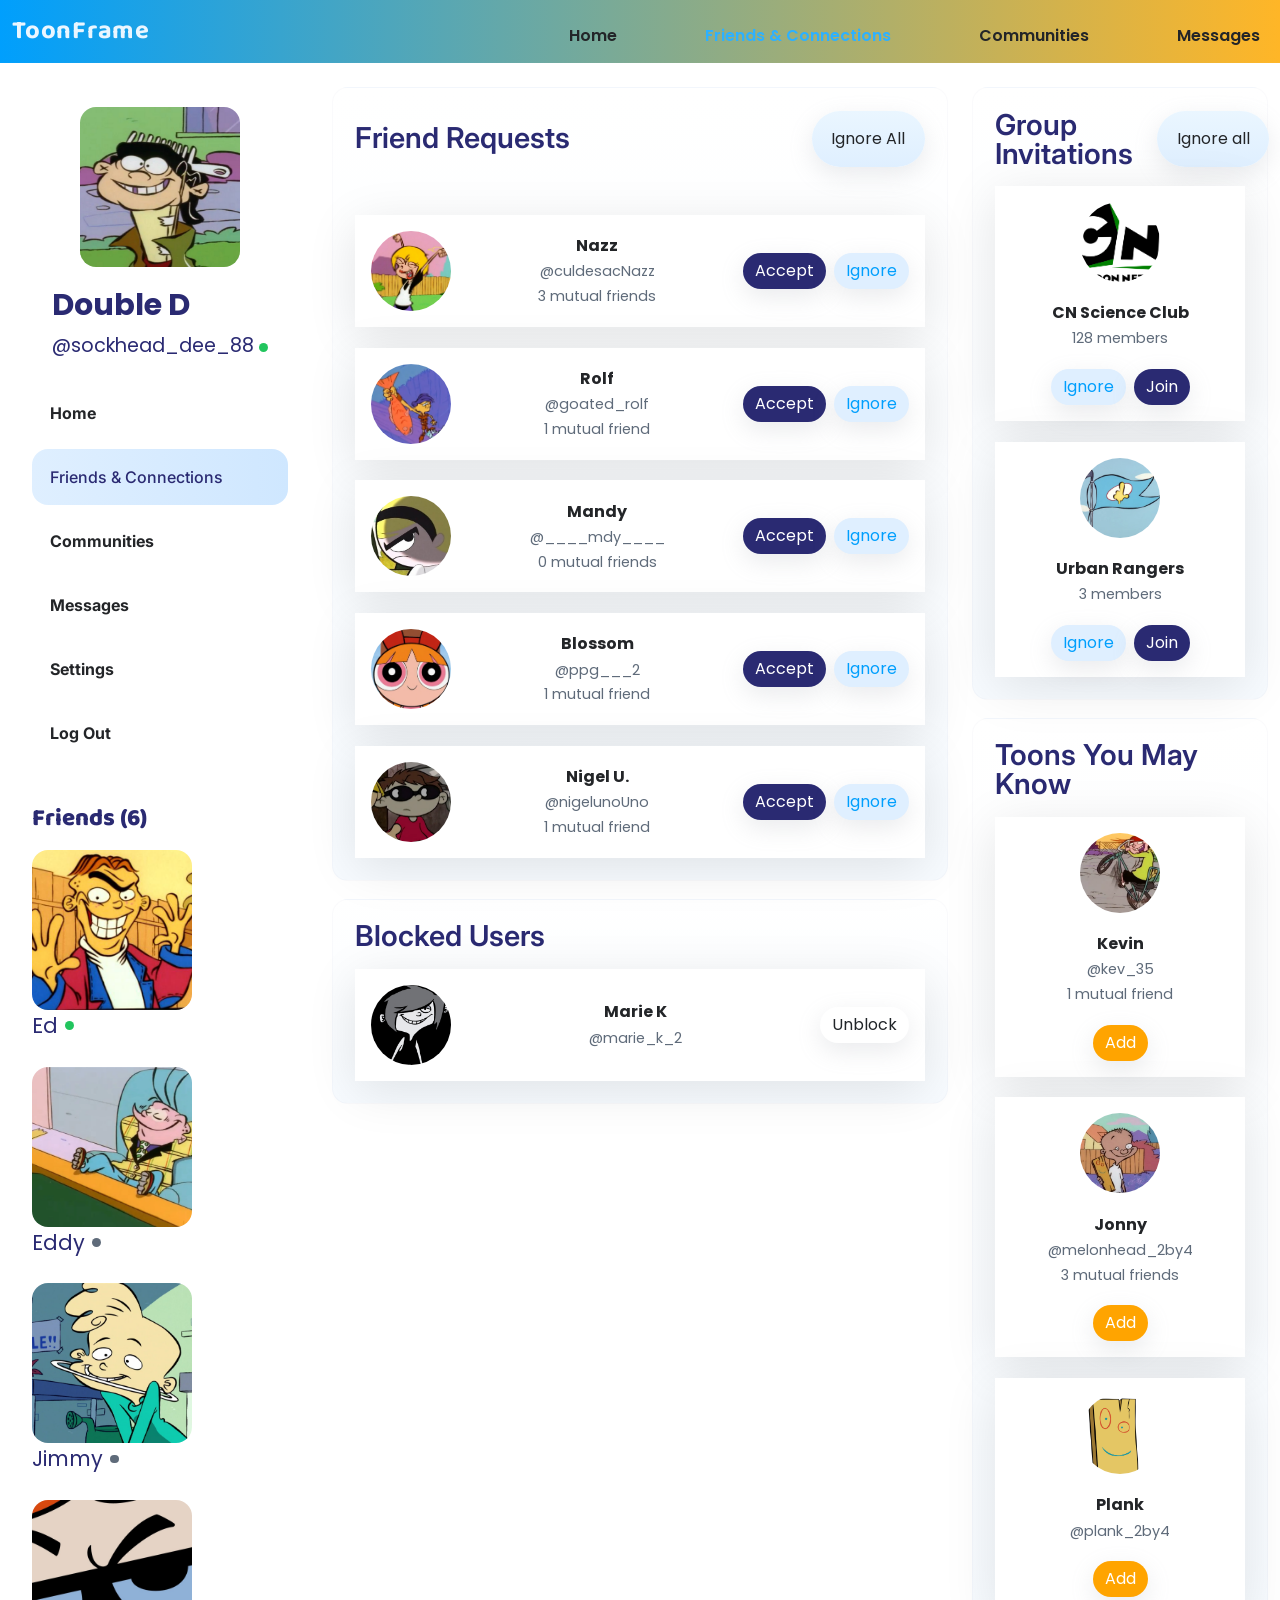
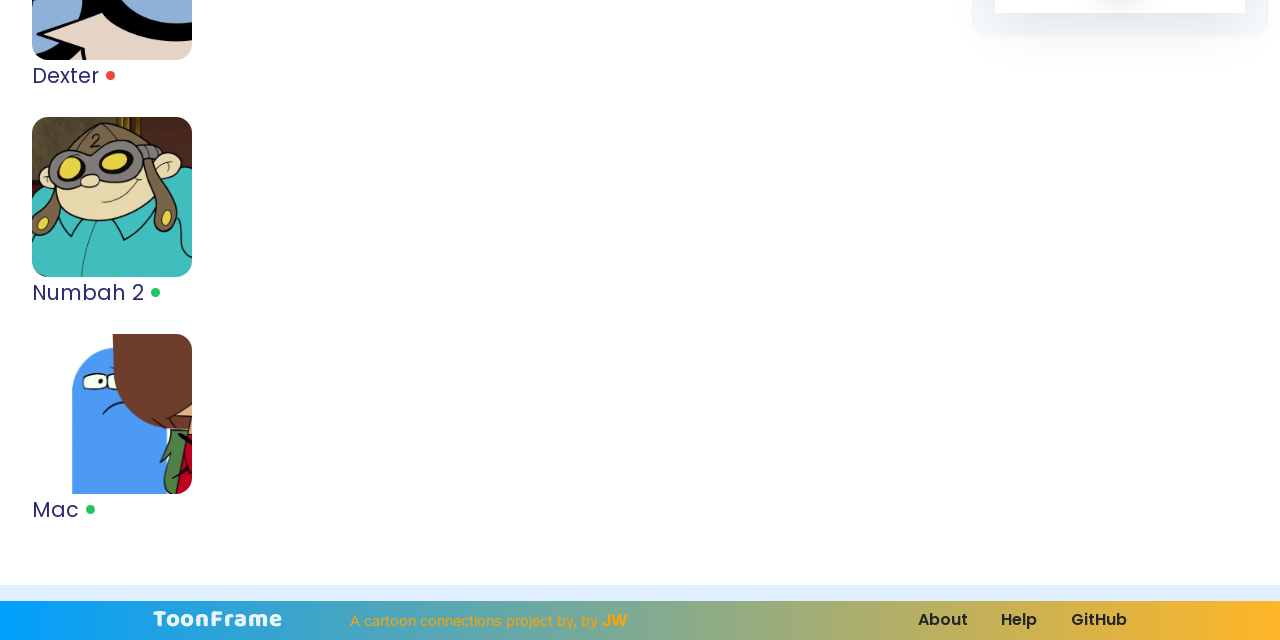
<file: index.html>
<!doctype html>
<html lang="en" data-bs-theme="light">
  <head>
    <meta charset="UTF-8" />
    <meta name="viewport" content="width=device-width, initial-scale=1.0" />
    <title>ToonFrame</title>
    <link
      rel="shortcut icon"
      href="assets/favicon/favicon-32x32.png"
      type="image/x-icon"
    />
    <link
      href="https://cdn.jsdelivr.net/npm/bootstrap@5.3.8/dist/css/bootstrap.min.css"
      rel="stylesheet"
      integrity="sha384-sRIl4kxILFvY47J16cr9ZwB07vP4J8+LH7qKQnuqkuIAvNWLzeN8tE5YBujZqJLB"
      crossorigin="anonymous"
    />
    <link rel="stylesheet" href="css/reset.css" />
    <link rel="stylesheet" href="css/styles.css" />
  </head>
  <body>
    <!-- navbar section-->
    <header class="toon-header toon-header-light">
      <nav class="navbar navbar-expand-lg">
        <div class="container-fluid">
          <a href="#" class="navbar-brand site-logo">ToonFrame</a>
          <div class="profile-card d-md-none">
            <img
              src="assets/profile-edd.png"
              alt="Edd Profile avatar"
              class="profile-avatar"
            />
            <div class="profile-info d-none d-block-lg">
              <p class="profile-name">Double D</p>
              <p class="profile-username">@sockhead_dee_88</p>
            </div>
          </div>
          <button
            class="navbar-toggler"
            type="button"
            data-bs-toggle="collapse"
            data-bs-target="#mainNav"
            aria-controls="mainNav"
            aria-expanded="false"
            aria-label="Toggle navigation"
          >
            <span class="navbar-toggler-icon"></span>
          </button>

          <!-- CodePen Toggler -->

          <div class="collapse navbar-collapse" id="mainNav">
            <ul class="navbar-nav ms-auto">
              <li class="nav-item">
                <a href="#" class="nav-link">Home</a>
              </li>
              <li class="nav-item">
                <a href="#" class="nav-link active-link"
                  >Friends & Connections</a
                >
              </li>
              <li class="nav-item">
                <a href="#" class="nav-link">Communities</a>
              </li>
              <li class="nav-item">
                <a href="#" class="nav-link">Messages</a>
              </li>
            </ul>
          </div>
        </div>
      </nav>
    </header>

    <!-- main -->

    <main class="page-main py-4 light-body">
      <div class="container-fluid">
        <div class="row">
          <div class="col-12 col-lg-3">
            <!-- side menu -->
            <aside class="menu-panel">
              <div class="profile-card">
                <img
                  src="assets/profile-edd.png"
                  alt="Edd Profile avatar"
                  class="profile-avatar"
                />
                <div class="profile-info">
                  <p class="profile-name d-none d-lg-block">Double D</p>
                  <p class="profile-username">
                    @sockhead_dee_88
                    <span class="status-dot online"></span>
                  </p>
                </div>
              </div>
              <ul class="menu-list">
                <li class="menu-item">
                  <a href="#" class="menu-link">Home</a>
                </li>
                <li class="menu-item active-item">
                  <a href="#" class="menu-link"> Friends & Connections</a>
                </li>

                <li class="menu-item">
                  <a href="#" class="menu-link">Communities</a>
                </li>
                <li class="menu-item">
                  <a href="#" class="menu-link"> Messages</a>
                </li>

                <li class="menu-item">
                  <a href="#" class="menu-link">Settings</a>
                </li>
                <li class="menu-item">
                  <a href="#" class="menu-link">Log Out</a>
                </li>
              </ul>
              <section class="sidebar-friends">
                <p class="sidebar-heading">Friends (6)</p>
                <ul class="friends-list">
                  <li class="sidebar-friend">
                    <img
                      src="assets/friends/edd-friend-ed.png"
                      alt="Ed Profile Picture"
                      class="sidebar-avatar"
                    />
                    <div class="friend-info">
                      <p class="friend-name">
                        Ed
                        <span class="status-dot online"></span>
                      </p>
                    </div>
                  </li>
                  <li class="sidebar-friend">
                    <img
                      src="assets/friends/edd-friend-eddy.png"
                      alt="Eddy Profile Picture"
                      class="sidebar-avatar"
                    />
                    <div class="friend-info">
                      <p class="friend-name">
                        Eddy
                        <span class="status-dot offline"></span>
                      </p>
                    </div>
                  </li>
                  <li class="sidebar-friend">
                    <img
                      src="assets/friends/edd-friend-jimmy.png"
                      alt="Jimmy Profile Picture"
                      class="sidebar-avatar"
                    />
                    <div class="friend-info">
                      <p class="friend-name">
                        Jimmy
                        <span class="status-dot"></span>
                      </p>
                    </div>
                  </li>
                  <li class="sidebar-friend">
                    <img
                      src="assets/friends/edd-friend-dexter.png"
                      alt="Dexter Profile Picture"
                      class="sidebar-avatar"
                    />
                    <div class="friend-info">
                      <p class="friend-name">
                        Dexter
                        <span class="status-dot dnd"></span>
                      </p>
                    </div>
                  </li>
                  <li class="sidebar-friend">
                    <img
                      src="assets/friends/edd-friend-numbah-2.png"
                      alt="Numbah 2 Profile Picture"
                      class="sidebar-avatar"
                    />
                    <div class="friend-info">
                      <p class="friend-name">
                        Numbah 2
                        <span class="status-dot online"></span>
                      </p>
                    </div>
                  </li>
                  <li class="sidebar-friend">
                    <img
                      src="assets/friends/edd-friend-mac.png"
                      alt="Mac Profile Picture"
                      class="sidebar-avatar"
                    />
                    <div class="friend-info">
                      <p class="friend-name">
                        Mac
                        <span class="status-dot online"></span>
                      </p>
                    </div>
                  </li>
                </ul>
              </section>
            </aside>
          </div>
          <!-- Friend Requests Section -->

          <div class="col-12 col-lg-6">
            <section class="friends-users panel-block">
              <div class="section-head mb-5">
                <h2 class="section-title">Friend Requests</h2>
                <button class="btn section-action" type="button">
                  Ignore All
                </button>
              </div>

              <div class="card-list">
                <article class="user-card">
                  <img
                    src="assets/requests/edd-request-nazz.png"
                    alt="Nazz Profile Picture"
                    class="user-avatar"
                  />

                  <div class="user-content">
                    <p class="user-name">Nazz</p>
                    <p class="user-handle">@culdesacNazz</p>
                    <p class="mutual-friends">3 mutual friends</p>
                  </div>

                  <div class="card-actions">
                    <button class="btn btn-accept" type="button">Accept</button>
                    <button class="btn btn-ignore" type="button">Ignore</button>
                  </div>
                </article>
                <article class="user-card">
                  <img
                    src="assets/requests/edd-request-rolf.png"
                    alt="Rolf Profile Picture"
                    class="user-avatar"
                  />

                  <div class="user-content">
                    <p class="user-name">Rolf</p>
                    <p class="user-handle">@goated_rolf</p>
                    <p class="mutual-friends">1 mutual friend</p>
                  </div>

                  <div class="card-actions">
                    <button class="btn btn-accept" type="button">Accept</button>
                    <button class="btn btn-ignore" type="button">Ignore</button>
                  </div>
                </article>
                <article class="user-card">
                  <img
                    src="assets/requests/edd-request-mandy.png"
                    alt="Mandy Profile Picture"
                    class="user-avatar"
                  />

                  <div class="user-content">
                    <p class="user-name">Mandy</p>
                    <p class="user-handle">@____mdy____</p>
                    <p class="mutual-friends">0 mutual friends</p>
                  </div>

                  <div class="card-actions">
                    <button class="btn btn-accept" type="button">Accept</button>
                    <button class="btn btn-ignore" type="button">Ignore</button>
                  </div>
                </article>
                <article class="user-card">
                  <img
                    src="assets/requests/edd-request-blossom.png"
                    alt="Blossom Profile Picture"
                    class="user-avatar"
                  />

                  <div class="user-content">
                    <p class="user-name">Blossom</p>
                    <p class="user-handle">@ppg___2</p>
                    <p class="mutual-friends">1 mutual friend</p>
                  </div>

                  <div class="card-actions">
                    <button class="btn btn-accept" type="button">Accept</button>
                    <button class="btn btn-ignore" type="button">Ignore</button>
                  </div>
                </article>

                <article class="user-card">
                  <img
                    src="assets/requests/edd-request-numbah-1.png"
                    alt="Nigel Uno Profile Picture"
                    class="user-avatar"
                  />

                  <div class="user-content">
                    <p class="user-name">Nigel U.</p>
                    <p class="user-handle">@nigelunoUno</p>
                    <p class="mutual-friends">1 mutual friend</p>
                  </div>

                  <div class="card-actions">
                    <button class="btn btn-accept" type="button">Accept</button>
                    <button class="btn btn-ignore" type="button">Ignore</button>
                  </div>
                </article>
              </div>
            </section>
            <!-- Blocked Users -->
            <section class="blocked-users panel-block">
              <div class="section-head">
                <h2 class="section-title">Blocked Users</h2>
              </div>

              <div class="card-list">
                <article class="user-card">
                  <img
                    src="assets/blocked/edd-blocked-1.png"
                    alt="Blocked user picture"
                    class="user-avatar blocked-user"
                  />

                  <div class="user-content">
                    <p class="user-name">Marie K</p>
                    <p class="user-handle">@marie_k_2</p>
                  </div>

                  <button class="btn btn-unblock" type="button">Unblock</button>
                </article>
              </div>
            </section>
          </div>
          <div class="col-12 col-lg-3">
            <!-- Group Invitations -->
            <section class="group-requests panel-block">
              <div class="section-head">
                <h2 class="section-title">Group Invitations</h2>
                <button class="btn section-action" type="button">
                  Ignore all
                </button>
              </div>

              <div class="card-list">
                <article class="group-card">
                  <img
                    src="assets/groups/group-science-club.png"
                    alt="Science Club icon"
                    class="group-icon"
                  />

                  <div class="group-content">
                    <p class="group-name">CN Science Club</p>
                    <p class="group-meta">128 members</p>
                  </div>

                  <div class="card-actions">
                    <button class="btn btn-ignore" type="button">Ignore</button>
                    <button class="btn btn-accept" type="button">Join</button>
                  </div>
                </article>

                <article class="group-card">
                  <img
                    src="assets/groups/group-urban-rangers.png"
                    alt="Urban Rangers Flag"
                    class="group-icon"
                  />

                  <div class="group-content">
                    <p class="group-name">Urban Rangers</p>
                    <p class="group-meta">3 members</p>
                  </div>

                  <div class="card-actions">
                    <button class="btn btn-ignore" type="button">Ignore</button>
                    <button class="btn btn-accept" type="button">Join</button>
                  </div>
                </article>
              </div>
            </section>

            <!-- Suggested Toons -->

            <section class="toons-section panel-block">
              <div class="section-head">
                <h2 class="section-title">Toons You May Know</h2>
              </div>

              <div class="card-list">
                <article class="user-card suggested-user-card">
                  <img
                    src="assets/suggested/ed-recommended-kevin.png"
                    alt="Kevin profile picture"
                    class="user-avatar"
                  />
                  <div class="user-content">
                    <p class="user-name">Kevin</p>
                    <p class="user-handle">@kev_35</p>
                    <p class="mutual-friends">1 mutual friend</p>
                  </div>
                  <button class="btn btn-accept btn-add" type="button">
                    Add
                  </button>
                </article>

                <article class="user-card suggested-user-card">
                  <img
                    src="assets/suggested/ed-recommended-jonny.png"
                    alt="Planks profile picture"
                    class="user-avatar"
                  />
                  <div class="user-content">
                    <p class="user-name">Jonny</p>
                    <p class="user-handle">@melonhead_2by4</p>
                    <p class="mutual-friends">3 mutual friends</p>
                  </div>
                  <button class="btn btn-accept btn-add" type="button">
                    Add
                  </button>
                </article>

                <article class="user-card suggested-user-card">
                  <img
                    src="assets/suggested/ed-recommended-plank.png"
                    alt="Planks profile picture"
                    class="user-avatar"
                  />
                  <div class="user-content">
                    <p class="user-name">Plank</p>
                    <p class="user-handle">@plank_2by4</p>
                  </div>
                  <button class="btn btn-accept btn-add" type="button">
                    Add
                  </button>
                </article>
              </div>
            </section>
          </div>
        </div>
      </div>
    </main>

    <!-- footer -->
    <footer class="site-footer">
      <div class="container-fluid">
        <div class="footer-container">
          <div class="footer-content">
            <p class="site-logo footer-logo">ToonFrame</p>
            <p class="footer-text">
              A cartoon connections project by, by <span>JW</span>
            </p>
          </div>
          <nav class="footer-nav">
            <a href="#" class="footer-link nav-link">About</a>
            <a href="#" class="footer-link nav-link">Help</a>
            <a href="#" class="footer-link nav-link">
              <span class="footer-icon">GitHub</span>
            </a>
          </nav>
        </div>
      </div>
    </footer>

    <!-- BootStrap CDN -->
    <script src="https://cdn.jsdelivr.net/npm/bootstrap@5.3.8/dist/js/bootstrap.bundle.min.js"></script>
  </body>
</html>
</file>
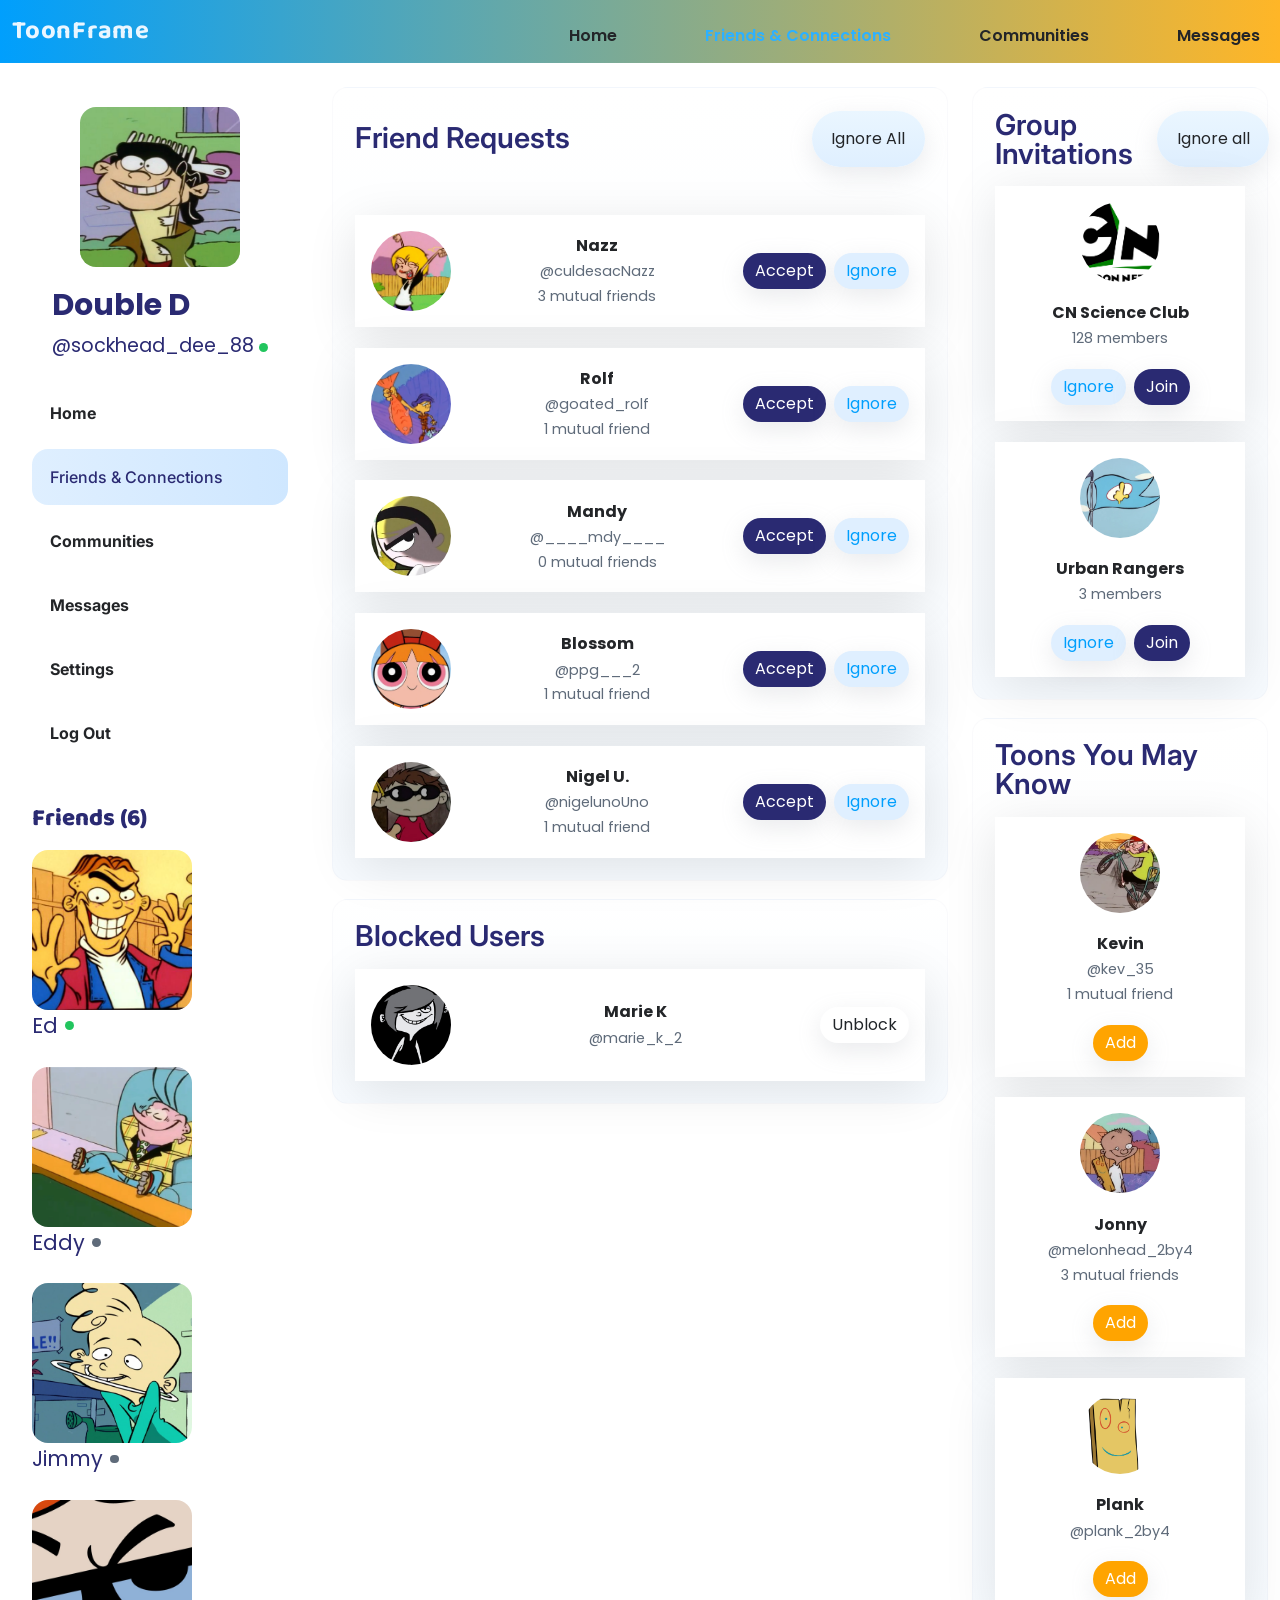
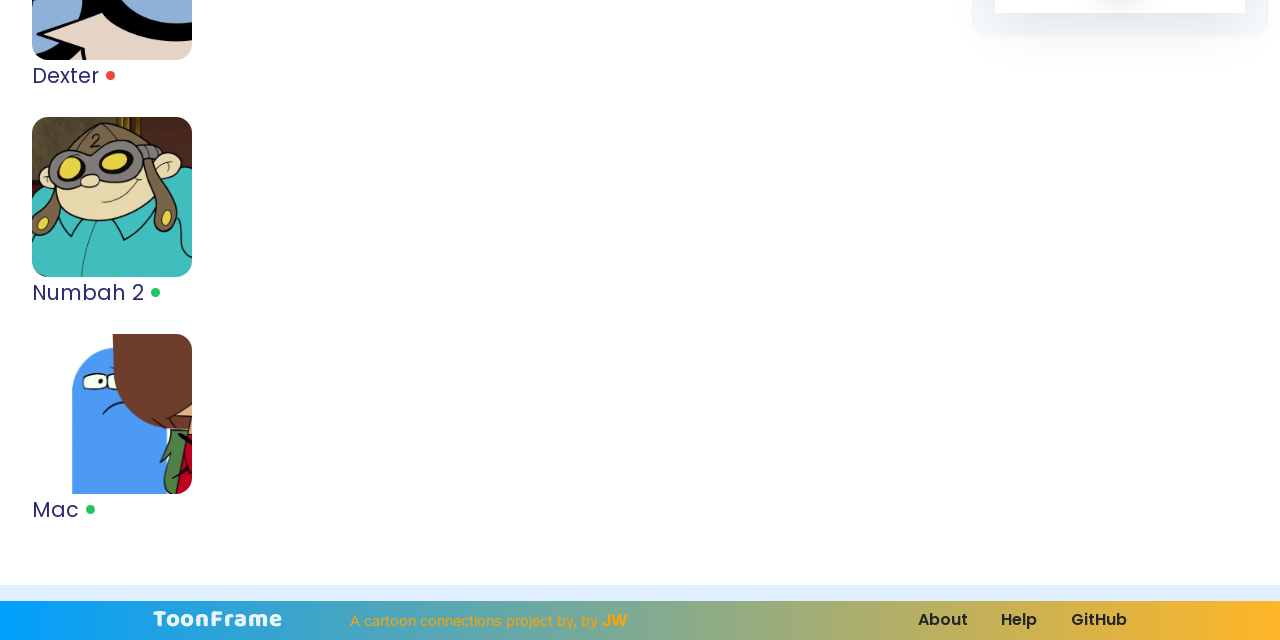
<file: eddy-connections.html>
<!doctype html>
<html lang="en" data-bs-theme="light">
  <head>
    <meta charset="UTF-8" />
    <meta name="viewport" content="width=device-width, initial-scale=1.0" />
    <title>ToonFrame</title>
    <link
      href="https://cdn.jsdelivr.net/npm/bootstrap@5.3.8/dist/css/bootstrap.min.css"
      rel="stylesheet"
      integrity="sha384-sRIl4kxILFvY47J16cr9ZwB07vP4J8+LH7qKQnuqkuIAvNWLzeN8tE5YBujZqJLB"
      crossorigin="anonymous"
    />
    <link rel="stylesheet" href="css/reset.css" />
    <link rel="stylesheet" href="css/styles.css" />
  </head>
  <body>
    <!-- navbar section-->
    <header class="toon-header toon-header-light">
      <nav class="navbar navbar-expand-lg">
        <div class="container-fluid">
          <a href="#" class="navbar-brand site-logo">ToonFrame</a>
          <div class="profile-card d-md-none">
            <img
              src="assets/profile-edd.png"
              alt="Edd Profile avatar"
              class="profile-avatar"
            />
            <div class="profile-info d-none d-block-lg">
              <p class="profile-name">Double D</p>
              <p class="profile-username">@sockhead_dee_88</p>
            </div>
          </div>
          <button
            class="navbar-toggler"
            type="button"
            data-bs-toggle="collapse"
            data-bs-target="#mainNav"
            aria-controls="mainNav"
            aria-expanded="false"
            aria-label="Toggle navigation"
          >
            <span class="navbar-toggler-icon"></span>
          </button>

          <!-- CodePen Toggler -->

          <div class="collapse navbar-collapse" id="mainNav">
            <ul class="navbar-nav ms-auto">
              <li class="nav-item">
                <a href="#" class="nav-link">Home</a>
              </li>
              <li class="nav-item">
                <a href="#" class="nav-link active-link"
                  >Friends & Connections</a
                >
              </li>
              <li class="nav-item">
                <a href="#" class="nav-link">Communities</a>
              </li>
              <li class="nav-item">
                <a href="#" class="nav-link">Messages</a>
              </li>
            </ul>
          </div>
        </div>
      </nav>
    </header>

    <!-- main -->

    <main class="page-main py-4 light-body">
      <div class="container-fluid">
        <div class="row">
          <div class="col-12 col-lg-3">
            <!-- side menu -->
            <aside class="menu-panel">
              <div class="profile-card">
                <img
                  src="assets/profile-edd.png"
                  alt="Edd Profile avatar"
                  class="profile-avatar"
                />
                <div class="profile-info">
                  <p class="profile-name d-none d-lg-block">Double D</p>
                  <p class="profile-username">
                    @sockhead_dee_88
                    <span class="status-dot online"></span>
                  </p>
                </div>
              </div>
              <ul class="menu-list">
                <li class="menu-item">
                  <a href="#" class="menu-link">Home</a>
                </li>
                <li class="menu-item active-item">
                  <a href="#" class="menu-link"> Friends & Connections</a>
                </li>

                <li class="menu-item">
                  <a href="#" class="menu-link">Communities</a>
                </li>
                <li class="menu-item">
                  <a href="#" class="menu-link"> Messages</a>
                </li>

                <li class="menu-item">
                  <a href="#" class="menu-link">Settings</a>
                </li>
                <li class="menu-item">
                  <a href="#" class="menu-link">Log Out</a>
                </li>
              </ul>
              <section class="sidebar-friends">
                <p class="sidebar-heading">Friends (6)</p>
                <ul class="friends-list">
                  <li class="sidebar-friend">
                    <img
                      src="assets/friends/edd-friend-ed.png"
                      alt="Ed Profile Picture"
                      class="sidebar-avatar"
                    />
                    <div class="friend-info">
                      <p class="friend-name">
                        Ed
                        <span class="status-dot online"></span>
                      </p>
                    </div>
                  </li>
                  <li class="sidebar-friend">
                    <img
                      src="assets/friends/edd-friend-eddy.png"
                      alt="Eddy Profile Picture"
                      class="sidebar-avatar"
                    />
                    <div class="friend-info">
                      <p class="friend-name">
                        Eddy
                        <span class="status-dot offline"></span>
                      </p>
                    </div>
                  </li>
                  <li class="sidebar-friend">
                    <img
                      src="assets/friends/edd-friend-jimmy.png"
                      alt="Jimmy Profile Picture"
                      class="sidebar-avatar"
                    />
                    <div class="friend-info">
                      <p class="friend-name">
                        Jimmy
                        <span class="status-dot"></span>
                      </p>
                    </div>
                  </li>
                  <li class="sidebar-friend">
                    <img
                      src="assets/friends/edd-friend-dexter.png"
                      alt="Dexter Profile Picture"
                      class="sidebar-avatar"
                    />
                    <div class="friend-info">
                      <p class="friend-name">
                        Dexter
                        <span class="status-dot dnd"></span>
                      </p>
                    </div>
                  </li>
                  <li class="sidebar-friend">
                    <img
                      src="assets/friends/edd-friend-numbah-2.png"
                      alt="Numbah 2 Profile Picture"
                      class="sidebar-avatar"
                    />
                    <div class="friend-info">
                      <p class="friend-name">
                        Numbah 2
                        <span class="status-dot online"></span>
                      </p>
                    </div>
                  </li>
                  <li class="sidebar-friend">
                    <img
                      src="assets/friends/edd-friend-mac.png"
                      alt="Mac Profile Picture"
                      class="sidebar-avatar"
                    />
                    <div class="friend-info">
                      <p class="friend-name">
                        Mac
                        <span class="status-dot online"></span>
                      </p>
                    </div>
                  </li>
                </ul>
              </section>
            </aside>
          </div>

          <div class="col-12 col-lg-6">
            <!-- Friend Requests Section -->
            <section class="friends-users panel-block">
              <div class="section-head mb-5">
                <h2 class="section-title">Friend Requests</h2>
                <button class="btn section-action" type="button">
                  Ignore All
                </button>
              </div>

              <div class="card-list">
                <article class="user-card">
                  <img
                    src="assets/requests/edd-request-nazz.png"
                    alt="Nazz Profile Picture"
                    class="user-avatar"
                  />

                  <div class="user-content">
                    <p class="user-name">Nazz</p>
                    <p class="user-handle">@culdesacNazz</p>
                    <p class="mutual-friends">3 mutual friends</p>
                  </div>

                  <div class="card-actions">
                    <button class="btn btn-accept" type="button">Accept</button>
                    <button class="btn btn-ignore" type="button">Ignore</button>
                  </div>
                </article>
                <article class="user-card">
                  <img
                    src="assets/requests/edd-request-rolf.png"
                    alt="Rolf Profile Picture"
                    class="user-avatar"
                  />

                  <div class="user-content">
                    <p class="user-name">Rolf</p>
                    <p class="user-handle">@goated_rolf</p>
                    <p class="mutual-friends">1 mutual friend</p>
                  </div>

                  <div class="card-actions">
                    <button class="btn btn-accept" type="button">Accept</button>
                    <button class="btn btn-ignore" type="button">Ignore</button>
                  </div>
                </article>
                <article class="user-card">
                  <img
                    src="assets/requests/edd-request-mandy.png"
                    alt="Mandy Profile Picture"
                    class="user-avatar"
                  />

                  <div class="user-content">
                    <p class="user-name">Mandy</p>
                    <p class="user-handle">@____mdy____</p>
                    <p class="mutual-friends">0 mutual friends</p>
                  </div>

                  <div class="card-actions">
                    <button class="btn btn-accept" type="button">Accept</button>
                    <button class="btn btn-ignore" type="button">Ignore</button>
                  </div>
                </article>
                <article class="user-card">
                  <img
                    src="assets/requests/edd-request-blossom.png"
                    alt="Blossom Profile Picture"
                    class="user-avatar"
                  />

                  <div class="user-content">
                    <p class="user-name">Blossom</p>
                    <p class="user-handle">@ppg___2</p>
                    <p class="mutual-friends">1 mutual friend</p>
                  </div>

                  <div class="card-actions">
                    <button class="btn btn-accept" type="button">Accept</button>
                    <button class="btn btn-ignore" type="button">Ignore</button>
                  </div>
                </article>

                <article class="user-card">
                  <img
                    src="assets/requests/edd-request-numbah-1.png"
                    alt="Nigel Uno Profile Picture"
                    class="user-avatar"
                  />

                  <div class="user-content">
                    <p class="user-name">Nigel U.</p>
                    <p class="user-handle">@nigelunoUno</p>
                    <p class="mutual-friends">1 mutual friend</p>
                  </div>

                  <div class="card-actions">
                    <button class="btn btn-accept" type="button">Accept</button>
                    <button class="btn btn-ignore" type="button">Ignore</button>
                  </div>
                </article>
              </div>
            </section>
            <!-- Blocked Users -->
            <section class="blocked-users panel-block">
              <div class="section-head">
                <h2 class="section-title">Blocked Users</h2>
              </div>

              <div class="card-list">
                <article class="user-card">
                  <img
                    src="assets/blocked/edd-blocked-1.png"
                    alt="Blocked user picture"
                    class="user-avatar blocked-user"
                  />

                  <div class="user-content">
                    <p class="user-name">Marie K</p>
                    <p class="user-handle">@marie_k_2</p>
                  </div>

                  <button class="btn btn-unblock" type="button">Unblock</button>
                </article>
              </div>
            </section>
          </div>
          <div class="col-12 col-lg-3">
            <!-- Group Invitations -->
            <section class="group-requests panel-block">
              <div class="section-head">
                <h2 class="section-title">Group Invitations</h2>
                <button class="btn section-action" type="button">
                  Ignore all
                </button>
              </div>

              <div class="card-list">
                <article class="group-card">
                  <img
                    src="assets/groups/group-science-club.png"
                    alt="Science Club icon"
                    class="group-icon"
                  />

                  <div class="group-content">
                    <p class="group-name">CN Science Club</p>
                    <p class="group-meta">128 members</p>
                  </div>

                  <div class="card-actions">
                    <button class="btn btn-ignore" type="button">Ignore</button>
                    <button class="btn btn-accept" type="button">Join</button>
                  </div>
                </article>

                <article class="group-card">
                  <img
                    src="assets/groups/group-urban-rangers.png"
                    alt="Urban Rangers Flag"
                    class="group-icon"
                  />

                  <div class="group-content">
                    <p class="group-name">Urban Rangers</p>
                    <p class="group-meta">3 members</p>
                  </div>

                  <div class="card-actions">
                    <button class="btn btn-ignore" type="button">Ignore</button>
                    <button class="btn btn-accept" type="button">Join</button>
                  </div>
                </article>
              </div>
            </section>

            <!-- Suggested Toons -->

            <section class="toons-section panel-block">
              <div class="section-head">
                <h2 class="section-title">Toons You May Know</h2>
              </div>

              <div class="card-list">
                <article class="user-card suggested-user-card">
                  <img
                    src="assets/suggested/ed-recommended-kevin.png"
                    alt="Kevin profile picture"
                    class="user-avatar"
                  />
                  <div class="user-content">
                    <p class="user-name">Kevin</p>
                    <p class="user-handle">@kev_35</p>
                    <p class="mutual-friends">1 mutual friend</p>
                  </div>
                  <button class="btn btn-accept btn-add" type="button">
                    Add
                  </button>
                </article>

                <article class="user-card suggested-user-card">
                  <img
                    src="assets/suggested/ed-recommended-jonny.png"
                    alt="Planks profile picture"
                    class="user-avatar"
                  />
                  <div class="user-content">
                    <p class="user-name">Jonny</p>
                    <p class="user-handle">@melonhead_2by4</p>
                    <p class="mutual-friends">3 mutual friends</p>
                  </div>
                  <button class="btn btn-accept btn-add" type="button">
                    Add
                  </button>
                </article>

                <article class="user-card suggested-user-card">
                  <img
                    src="assets/suggested/ed-recommended-plank.png"
                    alt="Planks profile picture"
                    class="user-avatar"
                  />
                  <div class="user-content">
                    <p class="user-name">Plank</p>
                    <p class="user-handle">@plank_2by4</p>
                  </div>
                  <button class="btn btn-accept btn-add" type="button">
                    Add
                  </button>
                </article>
              </div>
            </section>
          </div>
        </div>
      </div>
    </main>

    <!-- footer -->
    <footer class="site-footer">
      <div class="container-fluid">
        <div class="footer-container">
          <div class="footer-content">
            <p class="site-logo footer-logo">ToonFrame</p>
            <p class="footer-text">
              A cartoon connections project by, by <span>JW</span>
            </p>
          </div>
          <nav class="footer-nav">
            <a href="#" class="footer-link nav-link">About</a>
            <a href="#" class="footer-link nav-link">Help</a>
            <a href="#" class="footer-link nav-link">
              <span class="footer-icon">GitHub</span>
            </a>
          </nav>
        </div>
      </div>
    </footer>

    <!-- BootStrap CDN -->
    <script src="https://cdn.jsdelivr.net/npm/bootstrap@5.3.8/dist/js/bootstrap.bundle.min.js"></script>
  </body>
</html>
</file>
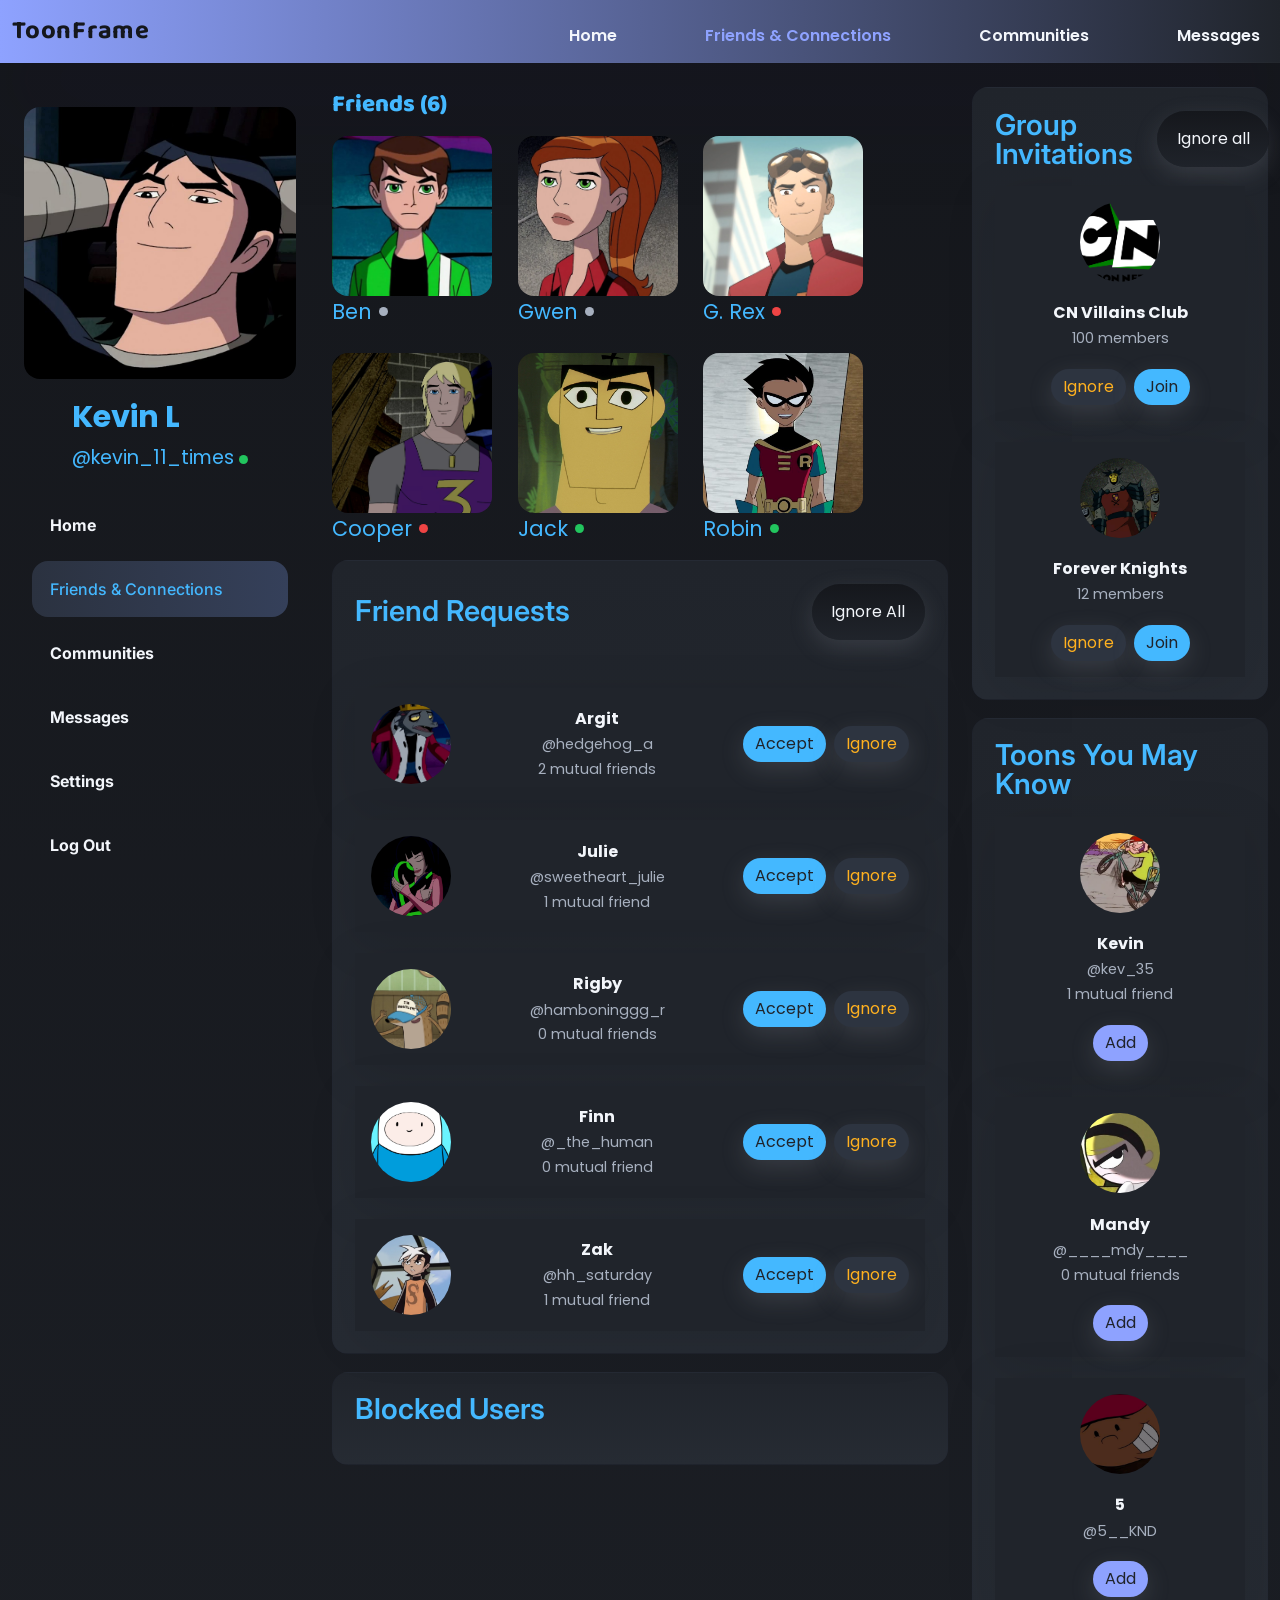
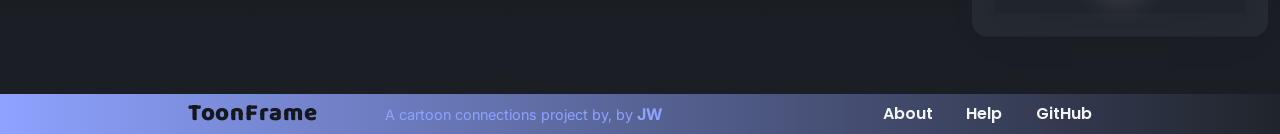
<file: index-1.html>
<!doctype html>
<html lang="en" data-bs-theme="dark">
  <head>
    <meta charset="UTF-8" />
    <meta name="viewport" content="width=device-width, initial-scale=1.0" />
    <title>ToonFrame</title>
    <link
      rel="shortcut icon"
      href="assets/favicon/favicon-16x16.png"
      type="image/x-icon"
    />
    <link
      href="https://cdn.jsdelivr.net/npm/bootstrap@5.3.8/dist/css/bootstrap.min.css"
      rel="stylesheet"
      integrity="sha384-sRIl4kxILFvY47J16cr9ZwB07vP4J8+LH7qKQnuqkuIAvNWLzeN8tE5YBujZqJLB"
      crossorigin="anonymous"
    />
    <link rel="stylesheet" href="css/reset.css" />
    <link rel="stylesheet" href="css/styles.css" />
  </head>
  <body>
    <!-- navbar section-->
    <header class="toon-header">
      <nav class="navbar navbar-expand-lg">
        <div class="container-fluid">
          <a href="#" class="navbar-brand site-logo">ToonFrame</a>
          <div class="profile-card d-md-none">
            <img
              src="assets/profile-kevin.png"
              alt="Edd Profile avatar"
              class="profile-avatar"
            />
            <div class="profile-info d-none d-block-lg">
              <p class="profile-name">Kevin</p>
              <p class="profile-username">@kevin_11_times</p>
            </div>
          </div>
          <button
            class="navbar-toggler"
            type="button"
            data-bs-toggle="collapse"
            data-bs-target="#mainNav"
            aria-controls="mainNav"
            aria-expanded="false"
            aria-label="Toggle navigation"
          >
            <span class="navbar-toggler-icon"></span>
          </button>
          <!-- CodePen Toggler -->

          <div class="collapse navbar-collapse" id="mainNav">
            <ul class="navbar-nav ms-auto">
              <li class="nav-item">
                <a href="#" class="nav-link">Home</a>
              </li>
              <li class="nav-item">
                <a href="#" class="nav-link active-link"
                  >Friends & Connections</a
                >
              </li>
              <li class="nav-item">
                <a href="#" class="nav-link">Communities</a>
              </li>
              <li class="nav-item">
                <a href="#" class="nav-link">Messages</a>
              </li>
            </ul>
          </div>
        </div>
      </nav>
    </header>

    <!-- main -->

    <main class="page-main py-4">
      <div class="container-fluid">
        <div class="row">
          <!-- side menu -->
          <div class="col-12 col-lg-3">
            <aside class="menu-panel">
              <div class="profile-card">
                <img
                  src="assets/profile-kevin.png"
                  alt="Edd Profile avatar"
                  class="profile-avatar kevin-avatar"
                />
                <div class="profile-info">
                  <p class="profile-name d-none d-lg-block">Kevin L</p>
                  <p class="profile-username">
                    @kevin_11_times
                    <span class="status-dot online"></span>
                  </p>
                </div>
              </div>
              <ul class="menu-list">
                <li class="menu-item">
                  <a href="#" class="menu-link">Home</a>
                </li>
                <li class="menu-item active-item">
                  <a href="#" class="menu-link"> Friends & Connections</a>
                </li>

                <li class="menu-item">
                  <a href="#" class="menu-link">Communities</a>
                </li>
                <li class="menu-item">
                  <a href="#" class="menu-link"> Messages</a>
                </li>

                <li class="menu-item">
                  <a href="#" class="menu-link">Settings</a>
                </li>
                <li class="menu-item">
                  <a href="#" class="menu-link">Log Out</a>
                </li>
              </ul>
            </aside>
          </div>

          <div class="col-12 col-lg-6">
            <!-- Friends List -->
            <section class="sidebar-friends">
              <p class="sidebar-heading">Friends (6)</p>
              <ul class="friends-list friends-bar">
                <li class="sidebar-friend">
                  <img
                    src="assets/friends/kevin-friend-ben.png"
                    alt="Ben T Profile Picture"
                    class="sidebar-avatar"
                  />
                  <div class="friend-info">
                    <p class="friend-name">
                      Ben
                      <span class="status-dot"></span>
                    </p>
                  </div>
                </li>
                <li class="sidebar-friend">
                  <img
                    src="assets/friends/kevin-friend-gwen.png"
                    alt="Gwen Profile Picture"
                    class="sidebar-avatar"
                  />
                  <div class="friend-info">
                    <p class="friend-name">
                      Gwen
                      <span class="status-dot offline"></span>
                    </p>
                  </div>
                </li>
                <li class="sidebar-friend">
                  <img
                    src="assets/friends/kevin-friend-rex.png"
                    alt="Rex's Profile Picture"
                    class="sidebar-avatar"
                  />
                  <div class="friend-info">
                    <p class="friend-name">
                      G. Rex
                      <span class="status-dot dnd"></span>
                    </p>
                  </div>
                </li>
                <li class="sidebar-friend">
                  <img
                    src="assets/friends/kevin-friend-cooper.png"
                    alt="Cooper's Profile Picture"
                    class="sidebar-avatar"
                  />
                  <div class="friend-info">
                    <p class="friend-name">
                      Cooper
                      <span class="status-dot dnd"></span>
                    </p>
                  </div>
                </li>
                <li class="sidebar-friend">
                  <img
                    src="assets/friends/kevin-friend-samurai-jack.png"
                    alt="Sam. Jack Profile Picture"
                    class="sidebar-avatar"
                  />
                  <div class="friend-info">
                    <p class="friend-name">
                      Jack
                      <span class="status-dot online"></span>
                    </p>
                  </div>
                </li>
                <li class="sidebar-friend">
                  <img
                    src="assets/friends/kevin-friend-robin.png"
                    alt="Robin's Profile Picture"
                    class="sidebar-avatar"
                  />
                  <div class="friend-info">
                    <p class="friend-name">
                      Robin
                      <span class="status-dot online"></span>
                    </p>
                  </div>
                </li>
              </ul>
            </section>
            <!-- Friend Requests Section -->
            <section class="friends-users panel-block">
              <div class="section-head mb-5">
                <h2 class="section-title">Friend Requests</h2>
                <button class="btn section-action" type="button">
                  Ignore All
                </button>
              </div>

              <div class="card-list">
                <article class="user-card">
                  <img
                    src="assets/requests/kevin-request-argit.png"
                    alt="Argit's Profile Picture"
                    class="user-avatar"
                  />

                  <div class="user-content">
                    <p class="user-name">Argit</p>
                    <p class="user-handle">@hedgehog_a</p>
                    <p class="mutual-friends">2 mutual friends</p>
                  </div>

                  <div class="card-actions">
                    <button class="btn btn-accept" type="button">Accept</button>
                    <button class="btn btn-ignore" type="button">Ignore</button>
                  </div>
                </article>
                <article class="user-card">
                  <img
                    src="assets/requests/kevin-request-julie.png"
                    alt="Julie's Profile Picture"
                    class="user-avatar"
                  />

                  <div class="user-content">
                    <p class="user-name">Julie</p>
                    <p class="user-handle">@sweetheart_julie</p>
                    <p class="mutual-friends">1 mutual friend</p>
                  </div>

                  <div class="card-actions">
                    <button class="btn btn-accept" type="button">Accept</button>
                    <button class="btn btn-ignore" type="button">Ignore</button>
                  </div>
                </article>
                <article class="user-card">
                  <img
                    src="assets/requests/kevin-request-rigby.png"
                    alt="Rigby's Profile Picture"
                    class="user-avatar"
                  />

                  <div class="user-content">
                    <p class="user-name">Rigby</p>
                    <p class="user-handle">@hamboninggg_r</p>
                    <p class="mutual-friends">0 mutual friends</p>
                  </div>

                  <div class="card-actions">
                    <button class="btn btn-accept" type="button">Accept</button>
                    <button class="btn btn-ignore" type="button">Ignore</button>
                  </div>
                </article>
                <article class="user-card">
                  <img
                    src="assets/requests/kevin-request-finn.png"
                    alt="Finn's Profile Picture"
                    class="user-avatar"
                  />

                  <div class="user-content">
                    <p class="user-name">Finn</p>
                    <p class="user-handle">@_the_human</p>
                    <p class="mutual-friends">0 mutual friend</p>
                  </div>

                  <div class="card-actions">
                    <button class="btn btn-accept" type="button">Accept</button>
                    <button class="btn btn-ignore" type="button">Ignore</button>
                  </div>
                </article>

                <article class="user-card">
                  <img
                    src="assets/requests/kevin-request-zak-saturday.png"
                    alt="Zak Saturday Profile Picture"
                    class="user-avatar"
                  />

                  <div class="user-content">
                    <p class="user-name">Zak</p>
                    <p class="user-handle">@hh_saturday</p>
                    <p class="mutual-friends">1 mutual friend</p>
                  </div>

                  <div class="card-actions">
                    <button class="btn btn-accept" type="button">Accept</button>
                    <button class="btn btn-ignore" type="button">Ignore</button>
                  </div>
                </article>
              </div>
            </section>
            <!-- Blocked Users -->
            <section class="blocked-users panel-block">
              <div class="section-head">
                <h2 class="section-title">Blocked Users</h2>
              </div>

              <div class="card-list"></div>
            </section>
          </div>
          <div class="col-12 col-lg-3">
            <!-- Group Invitations -->
            <section class="group-requests panel-block">
              <div class="section-head">
                <h2 class="section-title">Group Invitations</h2>
                <button class="btn section-action" type="button">
                  Ignore all
                </button>
              </div>

              <div class="card-list">
                <article class="group-card">
                  <img
                    src="assets/groups/group-villains-club.png"
                    alt="Villains Club icon"
                    class="group-icon"
                  />

                  <div class="group-content">
                    <p class="group-name">CN Villains Club</p>
                    <p class="group-meta">100 members</p>
                  </div>

                  <div class="card-actions">
                    <button class="btn btn-ignore" type="button">Ignore</button>
                    <button class="btn btn-accept" type="button">Join</button>
                  </div>
                </article>

                <article class="group-card">
                  <img
                    src="assets/groups/group-forever-knights.png"
                    alt="Forever Knights Gathering"
                    class="group-icon"
                  />

                  <div class="group-content">
                    <p class="group-name">Forever Knights</p>
                    <p class="group-meta">12 members</p>
                  </div>

                  <div class="card-actions">
                    <button class="btn btn-ignore" type="button">Ignore</button>
                    <button class="btn btn-accept" type="button">Join</button>
                  </div>
                </article>
              </div>
            </section>

            <!-- Suggested Toons -->

            <section class="toons-section panel-block">
              <div class="section-head">
                <h2 class="section-title">Toons You May Know</h2>
              </div>

              <div class="card-list">
                <article class="user-card suggested-user-card">
                  <img
                    src="assets/suggested/ed-recommended-kevin.png"
                    alt="Kevin profile picture"
                    class="user-avatar"
                  />
                  <div class="user-content">
                    <p class="user-name">Kevin</p>
                    <p class="user-handle">@kev_35</p>
                    <p class="mutual-friends">1 mutual friend</p>
                  </div>
                  <button class="btn btn-accept btn-add" type="button">
                    Add
                  </button>
                </article>

                <article class="user-card suggested-user-card">
                  <img
                    src="assets/suggested/kevin-recommended-mandy.png"
                    alt="Mandy's profile picture"
                    class="user-avatar"
                  />
                  <div class="user-content">
                    <p class="user-name">Mandy</p>
                    <p class="user-handle">@____mdy____</p>
                    <p class="mutual-friends">0 mutual friends</p>
                  </div>
                  <button class="btn btn-accept btn-add" type="button">
                    Add
                  </button>
                </article>

                <article class="user-card suggested-user-card">
                  <img
                    src="assets/suggested/kevin-recommended-numbah-5.png"
                    alt="Planks profile picture"
                    class="user-avatar"
                  />
                  <div class="user-content">
                    <p class="user-name">5</p>
                    <p class="user-handle">@5__KND</p>
                  </div>
                  <button class="btn btn-accept btn-add" type="button">
                    Add
                  </button>
                </article>
              </div>
            </section>
          </div>
        </div>
      </div>
    </main>

    <!-- footer -->
    <footer class="site-footer">
      <div class="container">
        <div class="footer-container">
          <div class="footer-content">
            <p class="site-logo footer-logo">ToonFrame</p>
            <p class="footer-text">
              A cartoon connections project by, by <span>JW</span>
            </p>
          </div>
          <nav class="footer-nav">
            <a href="#" class="footer-link nav-link">About</a>
            <a href="#" class="footer-link nav-link">Help</a>
            <a
              href="https://github.com/jodenore"
              target="_blank"
              class="footer-link nav-link"
              >GitHub
            </a>
          </nav>
        </div>
      </div>
    </footer>

    <!-- BootStrap CDN -->
    <script src="https://cdn.jsdelivr.net/npm/bootstrap@5.3.8/dist/js/bootstrap.bundle.min.js"></script>
  </body>
</html>
</file>
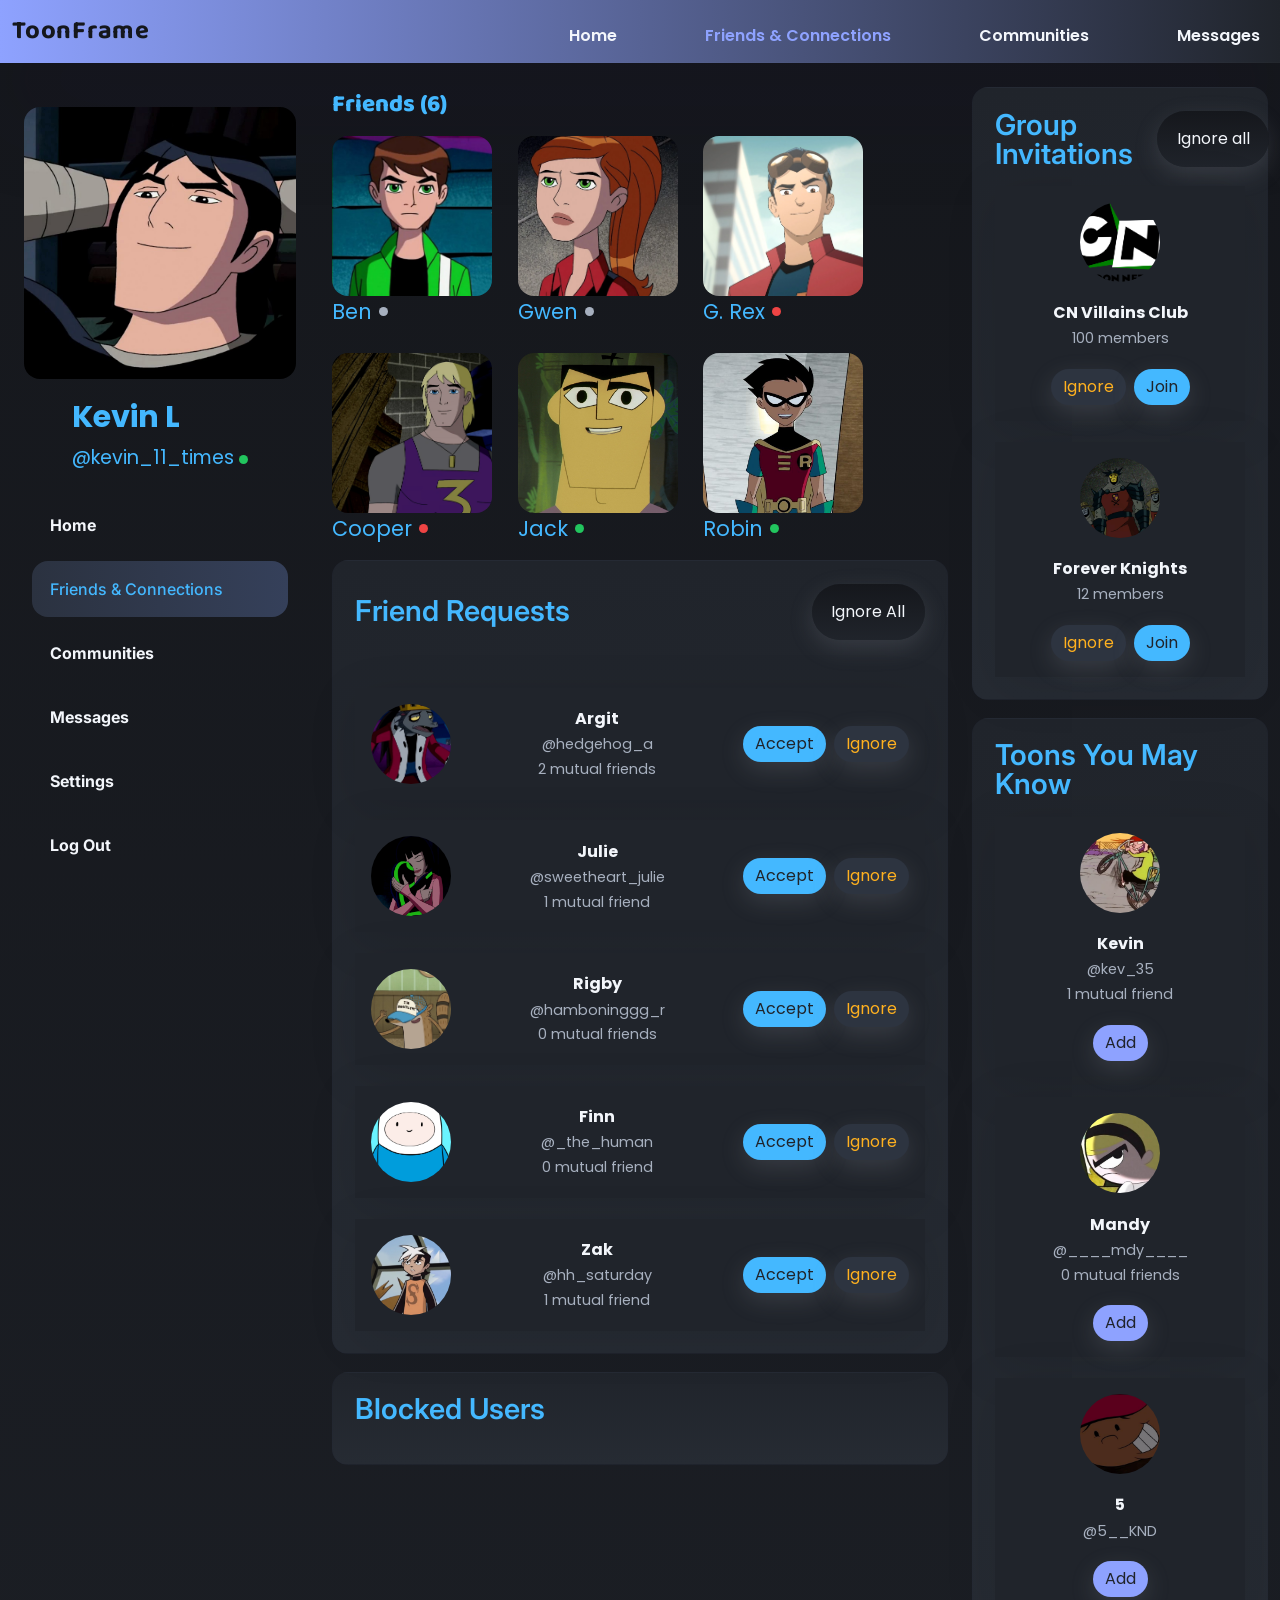
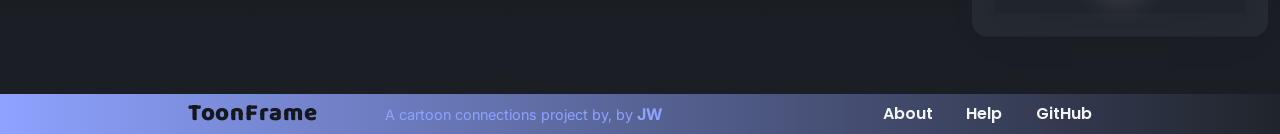
<file: kevin-connections.html>
<!doctype html>
<html lang="en" data-bs-theme="dark">
  <head>
    <meta charset="UTF-8" />
    <meta name="viewport" content="width=device-width, initial-scale=1.0" />
    <title>ToonFrame</title>
    <link
      href="https://cdn.jsdelivr.net/npm/bootstrap@5.3.8/dist/css/bootstrap.min.css"
      rel="stylesheet"
      integrity="sha384-sRIl4kxILFvY47J16cr9ZwB07vP4J8+LH7qKQnuqkuIAvNWLzeN8tE5YBujZqJLB"
      crossorigin="anonymous"
    />
    <link rel="stylesheet" href="css/reset.css" />
    <link rel="stylesheet" href="css/styles.css" />
  </head>
  <body>
    <!-- navbar section-->
    <header class="toon-header">
      <nav class="navbar navbar-expand-lg">
        <div class="container-fluid">
          <a href="#" class="navbar-brand site-logo">ToonFrame</a>
          <div class="profile-card d-md-none">
            <img
              src="assets/profile-kevin.png"
              alt="Edd Profile avatar"
              class="profile-avatar"
            />
            <div class="profile-info d-none d-block-lg">
              <p class="profile-name">Kevin</p>
              <p class="profile-username">@kevin_11_times</p>
            </div>
          </div>
          <button
            class="navbar-toggler"
            type="button"
            data-bs-toggle="collapse"
            data-bs-target="#mainNav"
            aria-controls="mainNav"
            aria-expanded="false"
            aria-label="Toggle navigation"
          >
            <span class="navbar-toggler-icon"></span>
          </button>
          <!-- CodePen Toggler -->

          <div class="collapse navbar-collapse" id="mainNav">
            <ul class="navbar-nav ms-auto">
              <li class="nav-item">
                <a href="#" class="nav-link">Home</a>
              </li>
              <li class="nav-item">
                <a href="#" class="nav-link active-link"
                  >Friends & Connections</a
                >
              </li>
              <li class="nav-item">
                <a href="#" class="nav-link">Communities</a>
              </li>
              <li class="nav-item">
                <a href="#" class="nav-link">Messages</a>
              </li>
            </ul>
          </div>
        </div>
      </nav>
    </header>

    <!-- main -->

    <main class="page-main py-4">
      <div class="container-fluid">
        <div class="row">
          <!-- side menu -->
          <div class="col-12 col-lg-3">
            <aside class="menu-panel">
              <div class="profile-card">
                <img
                  src="assets/profile-kevin.png"
                  alt="Edd Profile avatar"
                  class="profile-avatar kevin-avatar"
                />
                <div class="profile-info">
                  <p class="profile-name d-none d-lg-block">Kevin L</p>
                  <p class="profile-username">
                    @kevin_11_times
                    <span class="status-dot online"></span>
                  </p>
                </div>
              </div>
              <ul class="menu-list">
                <li class="menu-item">
                  <a href="#" class="menu-link">Home</a>
                </li>
                <li class="menu-item active-item">
                  <a href="#" class="menu-link"> Friends & Connections</a>
                </li>

                <li class="menu-item">
                  <a href="#" class="menu-link">Communities</a>
                </li>
                <li class="menu-item">
                  <a href="#" class="menu-link"> Messages</a>
                </li>

                <li class="menu-item">
                  <a href="#" class="menu-link">Settings</a>
                </li>
                <li class="menu-item">
                  <a href="#" class="menu-link">Log Out</a>
                </li>
              </ul>
            </aside>
          </div>

          <div class="col-12 col-lg-6">
            <!-- Friends List -->
            <section class="sidebar-friends">
              <p class="sidebar-heading">Friends (6)</p>
              <ul class="friends-list friends-bar">
                <li class="sidebar-friend">
                  <img
                    src="assets/friends/kevin-friend-ben.png"
                    alt="Ben T Profile Picture"
                    class="sidebar-avatar"
                  />
                  <div class="friend-info">
                    <p class="friend-name">
                      Ben
                      <span class="status-dot"></span>
                    </p>
                  </div>
                </li>
                <li class="sidebar-friend">
                  <img
                    src="assets/friends/kevin-friend-gwen.png"
                    alt="Gwen Profile Picture"
                    class="sidebar-avatar"
                  />
                  <div class="friend-info">
                    <p class="friend-name">
                      Gwen
                      <span class="status-dot offline"></span>
                    </p>
                  </div>
                </li>
                <li class="sidebar-friend">
                  <img
                    src="assets/friends/kevin-friend-rex.png"
                    alt="Rex's Profile Picture"
                    class="sidebar-avatar"
                  />
                  <div class="friend-info">
                    <p class="friend-name">
                      G. Rex
                      <span class="status-dot dnd"></span>
                    </p>
                  </div>
                </li>
                <li class="sidebar-friend">
                  <img
                    src="assets/friends/kevin-friend-cooper.png"
                    alt="Cooper's Profile Picture"
                    class="sidebar-avatar"
                  />
                  <div class="friend-info">
                    <p class="friend-name">
                      Cooper
                      <span class="status-dot dnd"></span>
                    </p>
                  </div>
                </li>
                <li class="sidebar-friend">
                  <img
                    src="assets/friends/kevin-friend-samurai-jack.png"
                    alt="Sam. Jack Profile Picture"
                    class="sidebar-avatar"
                  />
                  <div class="friend-info">
                    <p class="friend-name">
                      Jack
                      <span class="status-dot online"></span>
                    </p>
                  </div>
                </li>
                <li class="sidebar-friend">
                  <img
                    src="assets/friends/kevin-friend-robin.png"
                    alt="Robin's Profile Picture"
                    class="sidebar-avatar"
                  />
                  <div class="friend-info">
                    <p class="friend-name">
                      Robin
                      <span class="status-dot online"></span>
                    </p>
                  </div>
                </li>
              </ul>
            </section>
            <!-- Friend Requests Section -->
            <section class="friends-users panel-block">
              <div class="section-head mb-5">
                <h2 class="section-title">Friend Requests</h2>
                <button class="btn section-action" type="button">
                  Ignore All
                </button>
              </div>

              <div class="card-list">
                <article class="user-card">
                  <img
                    src="assets/requests/kevin-request-argit.png"
                    alt="Argit's Profile Picture"
                    class="user-avatar"
                  />

                  <div class="user-content">
                    <p class="user-name">Argit</p>
                    <p class="user-handle">@hedgehog_a</p>
                    <p class="mutual-friends">2 mutual friends</p>
                  </div>

                  <div class="card-actions">
                    <button class="btn btn-accept" type="button">Accept</button>
                    <button class="btn btn-ignore" type="button">Ignore</button>
                  </div>
                </article>
                <article class="user-card">
                  <img
                    src="assets/requests/kevin-request-julie.png"
                    alt="Julie's Profile Picture"
                    class="user-avatar"
                  />

                  <div class="user-content">
                    <p class="user-name">Julie</p>
                    <p class="user-handle">@sweetheart_julie</p>
                    <p class="mutual-friends">1 mutual friend</p>
                  </div>

                  <div class="card-actions">
                    <button class="btn btn-accept" type="button">Accept</button>
                    <button class="btn btn-ignore" type="button">Ignore</button>
                  </div>
                </article>
                <article class="user-card">
                  <img
                    src="assets/requests/kevin-request-rigby.png"
                    alt="Rigby's Profile Picture"
                    class="user-avatar"
                  />

                  <div class="user-content">
                    <p class="user-name">Rigby</p>
                    <p class="user-handle">@hamboninggg_r</p>
                    <p class="mutual-friends">0 mutual friends</p>
                  </div>

                  <div class="card-actions">
                    <button class="btn btn-accept" type="button">Accept</button>
                    <button class="btn btn-ignore" type="button">Ignore</button>
                  </div>
                </article>
                <article class="user-card">
                  <img
                    src="assets/requests/kevin-request-finn.png"
                    alt="Finn's Profile Picture"
                    class="user-avatar"
                  />

                  <div class="user-content">
                    <p class="user-name">Finn</p>
                    <p class="user-handle">@_the_human</p>
                    <p class="mutual-friends">0 mutual friend</p>
                  </div>

                  <div class="card-actions">
                    <button class="btn btn-accept" type="button">Accept</button>
                    <button class="btn btn-ignore" type="button">Ignore</button>
                  </div>
                </article>

                <article class="user-card">
                  <img
                    src="assets/requests/kevin-request-zak-saturday.png"
                    alt="Zak Saturday Profile Picture"
                    class="user-avatar"
                  />

                  <div class="user-content">
                    <p class="user-name">Zak</p>
                    <p class="user-handle">@hh_saturday</p>
                    <p class="mutual-friends">1 mutual friend</p>
                  </div>

                  <div class="card-actions">
                    <button class="btn btn-accept" type="button">Accept</button>
                    <button class="btn btn-ignore" type="button">Ignore</button>
                  </div>
                </article>
              </div>
            </section>
            <!-- Blocked Users -->
            <section class="blocked-users panel-block">
              <div class="section-head">
                <h2 class="section-title">Blocked Users</h2>
              </div>

              <div class="card-list"></div>
            </section>
          </div>
          <div class="col-12 col-lg-3">
            <!-- Group Invitations -->
            <section class="group-requests panel-block">
              <div class="section-head">
                <h2 class="section-title">Group Invitations</h2>
                <button class="btn section-action" type="button">
                  Ignore all
                </button>
              </div>

              <div class="card-list">
                <article class="group-card">
                  <img
                    src="assets/groups/group-villains-club.png"
                    alt="Villains Club icon"
                    class="group-icon"
                  />

                  <div class="group-content">
                    <p class="group-name">CN Villains Club</p>
                    <p class="group-meta">100 members</p>
                  </div>

                  <div class="card-actions">
                    <button class="btn btn-ignore" type="button">Ignore</button>
                    <button class="btn btn-accept" type="button">Join</button>
                  </div>
                </article>

                <article class="group-card">
                  <img
                    src="assets/groups/group-forever-knights.png"
                    alt="Forever Knights Gathering"
                    class="group-icon"
                  />

                  <div class="group-content">
                    <p class="group-name">Forever Knights</p>
                    <p class="group-meta">12 members</p>
                  </div>

                  <div class="card-actions">
                    <button class="btn btn-ignore" type="button">Ignore</button>
                    <button class="btn btn-accept" type="button">Join</button>
                  </div>
                </article>
              </div>
            </section>

            <!-- Suggested Toons -->

            <section class="toons-section panel-block">
              <div class="section-head">
                <h2 class="section-title">Toons You May Know</h2>
              </div>

              <div class="card-list">
                <article class="user-card suggested-user-card">
                  <img
                    src="assets/suggested/ed-recommended-kevin.png"
                    alt="Kevin profile picture"
                    class="user-avatar"
                  />
                  <div class="user-content">
                    <p class="user-name">Kevin</p>
                    <p class="user-handle">@kev_35</p>
                    <p class="mutual-friends">1 mutual friend</p>
                  </div>
                  <button class="btn btn-accept btn-add" type="button">
                    Add
                  </button>
                </article>

                <article class="user-card suggested-user-card">
                  <img
                    src="assets/suggested/kevin-recommended-mandy.png"
                    alt="Mandy's profile picture"
                    class="user-avatar"
                  />
                  <div class="user-content">
                    <p class="user-name">Mandy</p>
                    <p class="user-handle">@____mdy____</p>
                    <p class="mutual-friends">0 mutual friends</p>
                  </div>
                  <button class="btn btn-accept btn-add" type="button">
                    Add
                  </button>
                </article>

                <article class="user-card suggested-user-card">
                  <img
                    src="assets/suggested/kevin-recommended-numbah-5.png"
                    alt="Planks profile picture"
                    class="user-avatar"
                  />
                  <div class="user-content">
                    <p class="user-name">5</p>
                    <p class="user-handle">@5__KND</p>
                  </div>
                  <button class="btn btn-accept btn-add" type="button">
                    Add
                  </button>
                </article>
              </div>
            </section>
          </div>
        </div>
      </div>
    </main>

    <!-- footer -->
    <footer class="site-footer">
      <div class="container">
        <div class="footer-container">
          <div class="footer-content">
            <p class="site-logo footer-logo">ToonFrame</p>
            <p class="footer-text">
              A cartoon connections project by, by <span>JW</span>
            </p>
          </div>
          <nav class="footer-nav">
            <a href="#" class="footer-link nav-link">About</a>
            <a href="#" class="footer-link nav-link">Help</a>
            <a
              href="https://github.com/jodenore"
              target="_blank"
              class="footer-link nav-link"
              >GitHub
            </a>
          </nav>
        </div>
      </div>
    </footer>

    <!-- BootStrap CDN -->
    <script src="https://cdn.jsdelivr.net/npm/bootstrap@5.3.8/dist/js/bootstrap.bundle.min.js"></script>
  </body>
</html>
</file>
<file: css/styles.css>
/* FONTS*/

@import url("https://fonts.googleapis.com/css2?family=Baloo+2:wght@400..800&family=Inter:ital,opsz,wght@0,14..32,100..900;1,14..32,100..900&family=Poppins:ital,wght@0,100;0,200;0,300;0,400;0,500;0,600;0,700;0,800;0,900;1,100;1,200;1,300;1,400;1,500;1,600;1,700;1,800;1,900&display=swap");

:root {
  --bg: #eaf6ff;
  --bg-alt: #dfefff;

  --surface: #ffffff;
  --surface-alt: #f7fbff;
  --surface-soft: #dfefff;

  --text: #232528;
  --muted: #5f6b7a;
  --border: rgba(42, 42, 114, 0.14);

  --primary: #2a2a72;
  --primary-alt: #3a3a8a;

  --secondary: #009ffd;
  --secondary-alt: #ffb627;

  --accent: #ffa400;
  --accent-alt: #2db1ff;

  --on-primary: #ffffff;
  --on-secondary: #232528;

  --bg-gradient: linear-gradient(180deg, var(--bg) 0%, var(--bg-alt) 100%);
  --header-gradient: linear-gradient(
    90deg,
    var(--secondary) 0%,
    var(--secondary-alt) 100%
  );
  --panel-gradient: linear-gradient(
    180deg,
    var(--surface) 0%,
    var(--surface-alt) 100%
  );
  --active-gradient: linear-gradient(
    90deg,
    var(--surface-soft) 0%,
    #cfe7ff 100%
  );

  --success: #22c55e;
  --danger: #ef4444;

  --font-display: "Inter", sans-serif;
  --font-ui: "Poppins", sans-serif;
  --font-cartoon: "Baloo 2", sans-serif;
}

[data-bs-theme="dark"] {
  --bg: #15171c;
  --bg-alt: #1b1e24;

  --surface: #20242b;
  --surface-alt: #262b33;
  --surface-soft: #2d3440;

  --text: #f3f6fb;
  --muted: #a7b0bf;
  --border: rgba(255, 255, 255, 0.1);

  --primary: #44b8ff;
  --primary-alt: #ffc44d;

  --secondary: #ffb11f;

  --accent: #8ea2ff;
  --accent-alt: #a9b8ff;

  --bg-gradient: linear-gradient(180deg, var(--bg) 0%, var(--surface) 100%);
  --header-gradient: linear-gradient(
    90deg,
    var(--accent) 0%,
    var(--surface) 100%
  );
  --panel-gradient: linear-gradient(
    180deg,
    var(--surface) 0%,
    var(--surface-alt) 100%
  );
  --active-gradient: linear-gradient(90deg, #2b3240 0%, #35405a 100%);
}

body {
  background: linear-gradient(180deg, var(--bg) 0%, var(--bg-alt) 100%);
  color: var(--text);
  font-family: var(--font-ui);
}

.light-body {
  background: none;
  background-color: var(--surface);
}

/* header and nav */

.toon-header {
  background: var(--header-gradient);
  border-bottom: 1px solid rgba(255, 255, 255, 0.01);
  box-shadow: rgba(17, 12, 46, 0.15) 0px 48px 100px 0px;
}
.toon-header-light {
  background-color: var(--bg);
}

.navbar {
  padding-block: 0.4rem;
}

.site-logo {
  color: var(--bg);
  font-family: var(--font-cartoon);
  font-size: 1.6rem;
  font-weight: 700;
  letter-spacing: 0.03em;
}

.site-logo:hover,
.site-logo:focus {
  color: #fff;
}

.nav-link {
  color: var(--text);
  font-family: var(--font-ui);
  font-size: 1rem;
  font-weight: 600;
}

.active-link {
  color: var(--accent);
}

[data-bs-theme="light"] {
  .active-link {
    color: var(--accent-alt);
  }
}

.nav-link:hover,
.nav-link:focus {
  color: rgb(255, 255, 255, 0.82);
}

.navbar-toggler {
  padding: 0.35rem 0.75rem;
  border: var(--border);
  border-radius: 0.8rem;
}

.navbar-toggler:focus {
  box-shadow: none;
}

.navbar-toggler-icon {
  background-image: none;
  display: block;
  width: 1.2rem;
  height: 1.2rem;
  position: relative;
}

.navbar-toggler-icon::before,
.navbar-toggler-icon::after {
  content: "";
  position: absolute;
  left: 0;
  width: 100%;
  height: 2px;
  background-color: #ffffff;
  border-radius: 999px;
}

.navbar-toggler-icon::before {
  top: 0.35rem;
}

.navbar-toggler-icon::after {
  top: 0.75rem;
}

.navbar-collapse {
  margin-top: 0.6rem;
}

.navbar-nav {
  gap: 0.9rem;
}

@media (min-width: 992px) {
  .navbar-nav {
    gap: 4.5rem;
  }
}

/* toon menu */

.page-main {
  min-height: 100vh;
}

.menu-panel {
  display: flex;
  flex-direction: column;
  gap: 1.5rem;
  padding: 1.25rem;
  border: 1px solid var(---border);
  border-radius: 1.8rem;
}

/* toon profile */

.profile-card {
  display: flex;
  align-items: center;
  gap: 0.9rem;
}

.profile-avatar {
  width: 3.5rem;
  height: 3.5rem;
  border-radius: 2rem;
  object-fit: cover;
}

.profile-info {
  display: flex;
  flex-direction: column;
  gap: 0.3rem;
}

.profile-name {
  color: var(--primary);
  font-family: var(--font-ui);
  font-size: 1.9rem;
  font-weight: 700;
}

.profile-username {
  color: var(--primary);
  font-size: 1.2rem;
  font-weight: 400;
  font-family: var(--font-ui);
}

/* mini menu */

.menu-list {
  display: flex;
  flex-direction: column;
  gap: 0.5rem;
}

.menu-item {
  font-family: var(--font-display);
}

.menu-link {
  display: block;
  padding-block: 1rem;
  padding-inline: 1.1rem;
  color: var(--text);
  text-decoration: none;
  border-radius: 1rem;
  font-weight: 700;
}

.active-item .menu-link {
  background: var(--active-gradient);
  color: var(--primary);
  font-weight: 500;
}

.menu-link:hover {
  background: var(--active-gradient);
  color: var(--primary);
  font-weight: 500;
}

/* friends sidebar */

.sidebar-friends {
  display: flex;
  flex-direction: column;
  gap: 0.8rem;
}

.sidebar-heading {
  color: var(--primary);
  font-family: var(--font-cartoon);
  font-size: 1.5rem;
  font-weight: 800;
}

.friends-list {
  display: flex;
  flex-direction: column;
  align-items: center;
  gap: 1.3rem;
}

.sidebar-friend {
  display: flex;
  align-items: flex-start;
  text-align: center;
  flex-direction: column;
}

.sidebar-avatar {
  display: inline-block;
  width: 7.75rem;
  height: 7.75rem;
  flex-shrink: 0;
  border-radius: 999px;
  object-fit: cover;
  margin-inline: auto;
}

.friend-info {
  display: flex;
  align-items: center;
  justify-content: center;
  gap: 0.35rem;
}

.friend-name {
  display: flex;
  align-items: center;
  gap: 0.45rem;
  color: var(--primary);
  font-size: 1.3rem;
  font-family: var(--font-ui);
  white-space: nowrap;
}

.status-dot {
  display: inline-block;
  width: 0.55rem;
  height: 0.55rem;
  border-radius: 999px;
  background-color: var(--muted);
}

.status-dot.online {
  background-color: var(--success);
}

.status-dot.dnd {
  background-color: var(--danger);
}

@media (min-width: 992px) {
  .profile-card {
    flex-direction: column;
  }

  .profile-avatar,
  .sidebar-avatar {
    min-width: 10rem;
    min-height: 10rem;
    border-radius: 1rem;
  }
  .kevin-avatar {
    min-width: 17rem;
    min-height: 17rem;
  }

  .friends-list {
    gap: 1.6rem;
  }

  .friends-bar {
    flex-direction: row;
    flex-wrap: wrap;
  }

  .friends-bar > .sidebar-friend > img {
    width: 2.75rem;
    height: 2.75rem;
  }
}

@media (min-width: 576px) {
  .friends-list {
    align-items: flex-start;
  }
}

/* friend users / connections / blocked users*/

.btn {
  font-family: var(--font-ui);
  box-shadow: rgba(149, 157, 165, 0.2) 0px 8px 24px;
}

.friends-users,
.blocked-users,
.group-requests,
.toons-section {
  padding: 1.4rem;
  border: 1px solid rgba(42, 42, 114, 0.021);
  background: var(--panel-gradient);
  border-radius: 1rem;
  margin-bottom: 1.1rem;
}

.section-head {
  display: flex;
  justify-content: space-between;
  align-items: center;
  gap: 1.5rem;
}

.section-title {
  color: var(--primary);
  font-size: 1.8rem;
  font-weight: 600;
  font-family: var(--font-display);
}

.section-action {
  padding-block: 1rem;
  padding-inline: 1.2rem;
  background: var(--bg-gradient);
  color: var(--text);
  font-weight: 400;
  font-family: var(--font-ui);
  font-size: 1rem;
  border: none;
  border-radius: 999px;
  white-space: nowrap;
  align-self: flex-start;
}

.card-list {
  display: flex;
  flex-direction: column;
  gap: 1.3rem;
  margin-top: 1.1rem;
}

.user-card,
.group-card {
  display: flex;
  flex-direction: column;
  align-items: center;
  gap: 1.2rem;
  padding: 1rem;
  background-color: var(--surface);
  box-shadow: rgba(0, 0, 0, 0.1) 0px 10px 50px;
}

.user-avatar,
.group-icon {
  width: 5em;
  height: 5rem;
  border-radius: 62.4375rem;
  object-fit: cover;
}

.user-content,
.group-content {
  display: flex;
  flex-direction: column;
  align-items: center;
  text-align: center;
  flex: 1;
  gap: 0.2rem;
  min-width: 0;
}

.user-name,
.group-name {
  color: var(--text);
  font-size: 1rem;
  font-weight: 700;
}

.user-handle {
  color: var(--muted);
  font-size: 1rem;
}

.user-handle,
.mutual-friends,
.group-meta {
  color: var(--muted);
  font-size: 0.9rem;
}

.card-actions {
  display: flex;
  flex-wrap: wrap;
  gap: 0.5rem;
}

.btn-accept {
  background-color: var(--primary);
  color: var(--surface);
  font-weight: 400;
  border-radius: 999px;
}

.btn-ignore {
  background-color: var(--surface-soft);
  color: var(--secondary);
  font-weight: 400;
  border-radius: 999px;
}

.btn-unblock {
  font-weight: 400;
  border-radius: 999px;
  white-space: normal;
}

.btn-accept,
.btn-ignore,
.btn-unblock {
  border: none;
}

.btn-add {
  background-color: var(--accent);
}

@media (min-width: 992px) {
  .user-actions {
    flex-wrap: nowrap;
  }
  .user-card {
    flex-direction: row;
    align-items: center;
    justify-content: space-between;
    min-width: 0;
  }

  .user-content,
  .group-content {
    display: flex;
    flex-direction: column;
    gap: 0.2rem;
    flex: 1;
    min-width: 0;
  }
  .group-card,
  .suggested-user-card {
    flex-direction: column;
  }

  .user-content,
  .group-content {
    flex: 1;
  }
}

/* footer */

.site-footer {
  margin-top: 1rem;
  padding-block: 0.1rem;
  background: var(--header-gradient);
}

.footer-container {
  display: flex;
  flex-direction: column;
  align-items: center;
  text-align: center;
  gap: 0.5rem;
}

.footer-content {
  display: flex;
  flex-direction: column;
  gap: 0.3rem;
}

.footer-logo {
  font-size: 1.5rem;
  font-weight: 800;
}

.footer-text {
  color: var(--accent);
  font-size: 0.9rem;
  font-family: var(--font-display);
}

.footer-text span {
  font-weight: 700;
  font-size: 1rem;
}

.footer-nav {
  display: flex;
  flex-wrap: wrap;
  justify-content: center;
  gap: 2.1rem;
}

@media (min-width: 992px) {
  .footer-content {
    flex-direction: row;
    gap: 4.2rem;
    align-items: center;
  }
  .footer-container {
    flex-direction: row;
    justify-content: space-around;
    align-items: center;
    text-align: center;
  }
}

/* fixing ignore all button */
</file>
